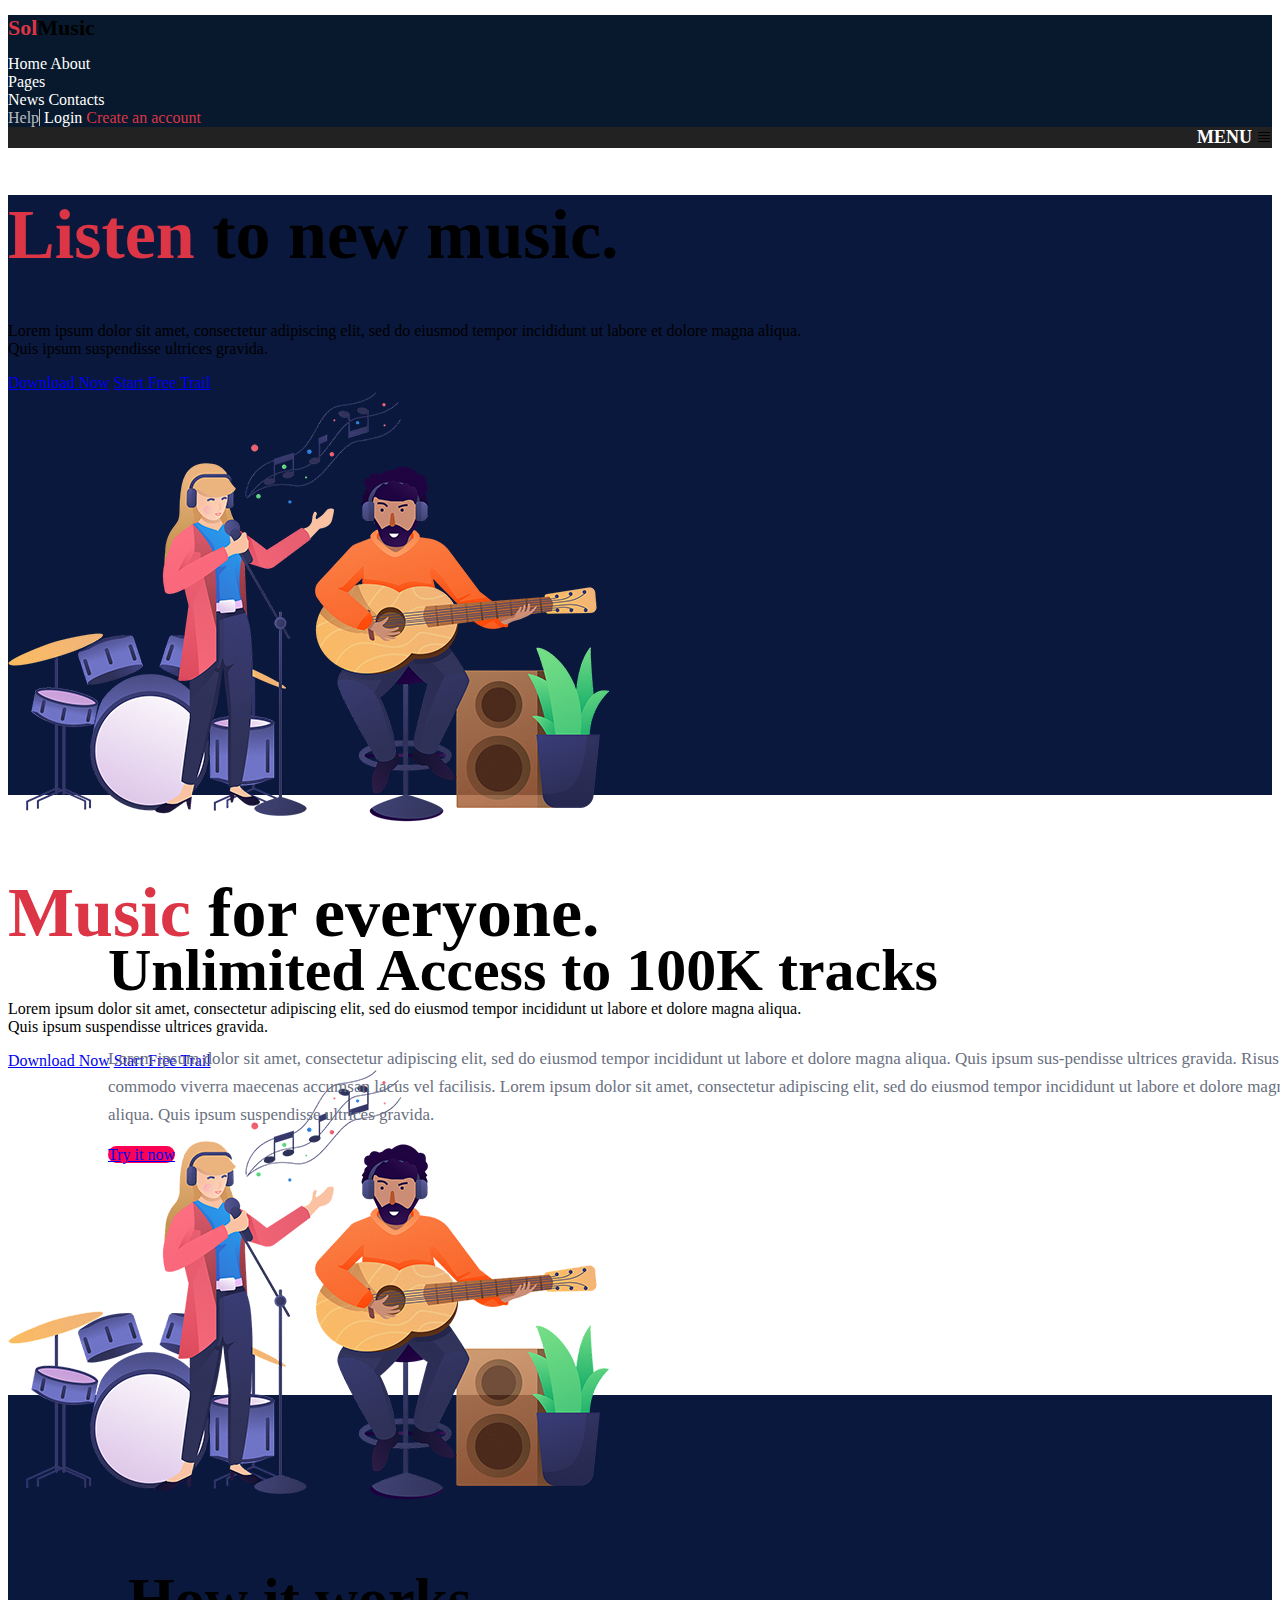
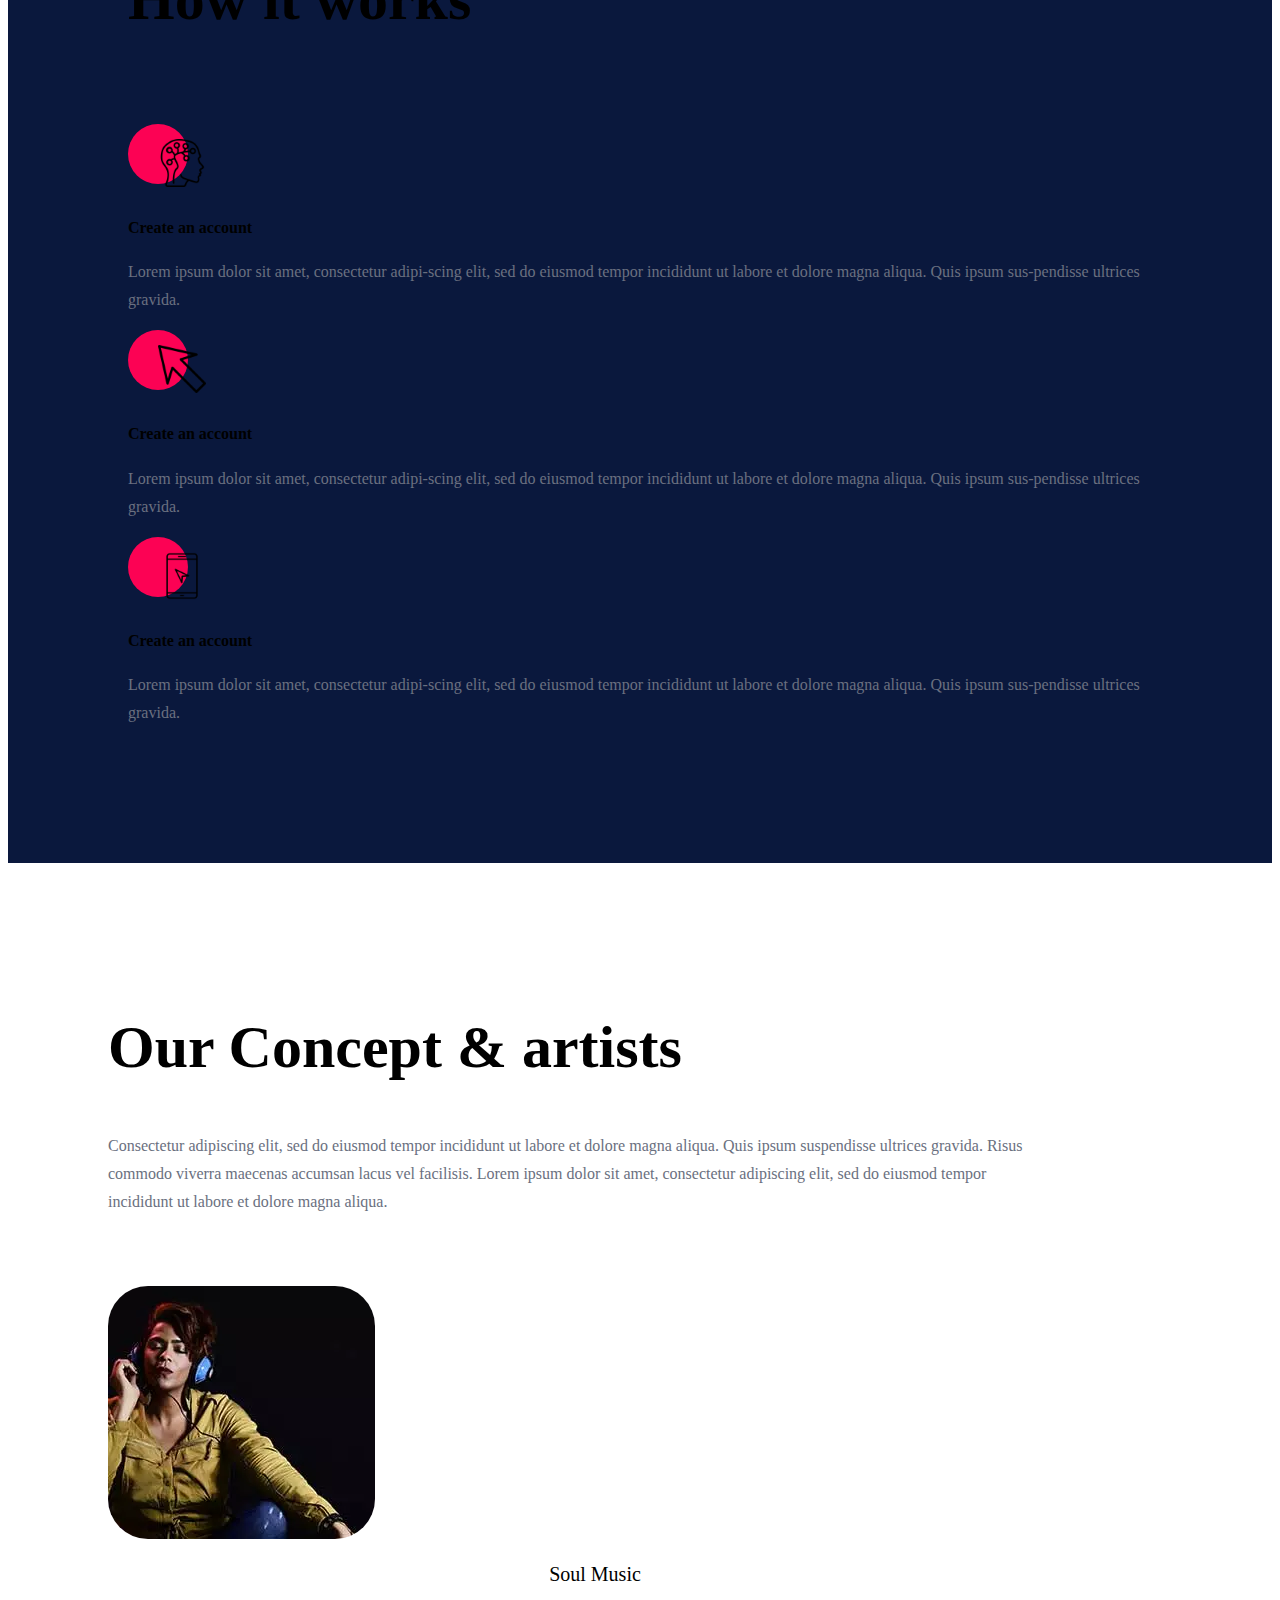
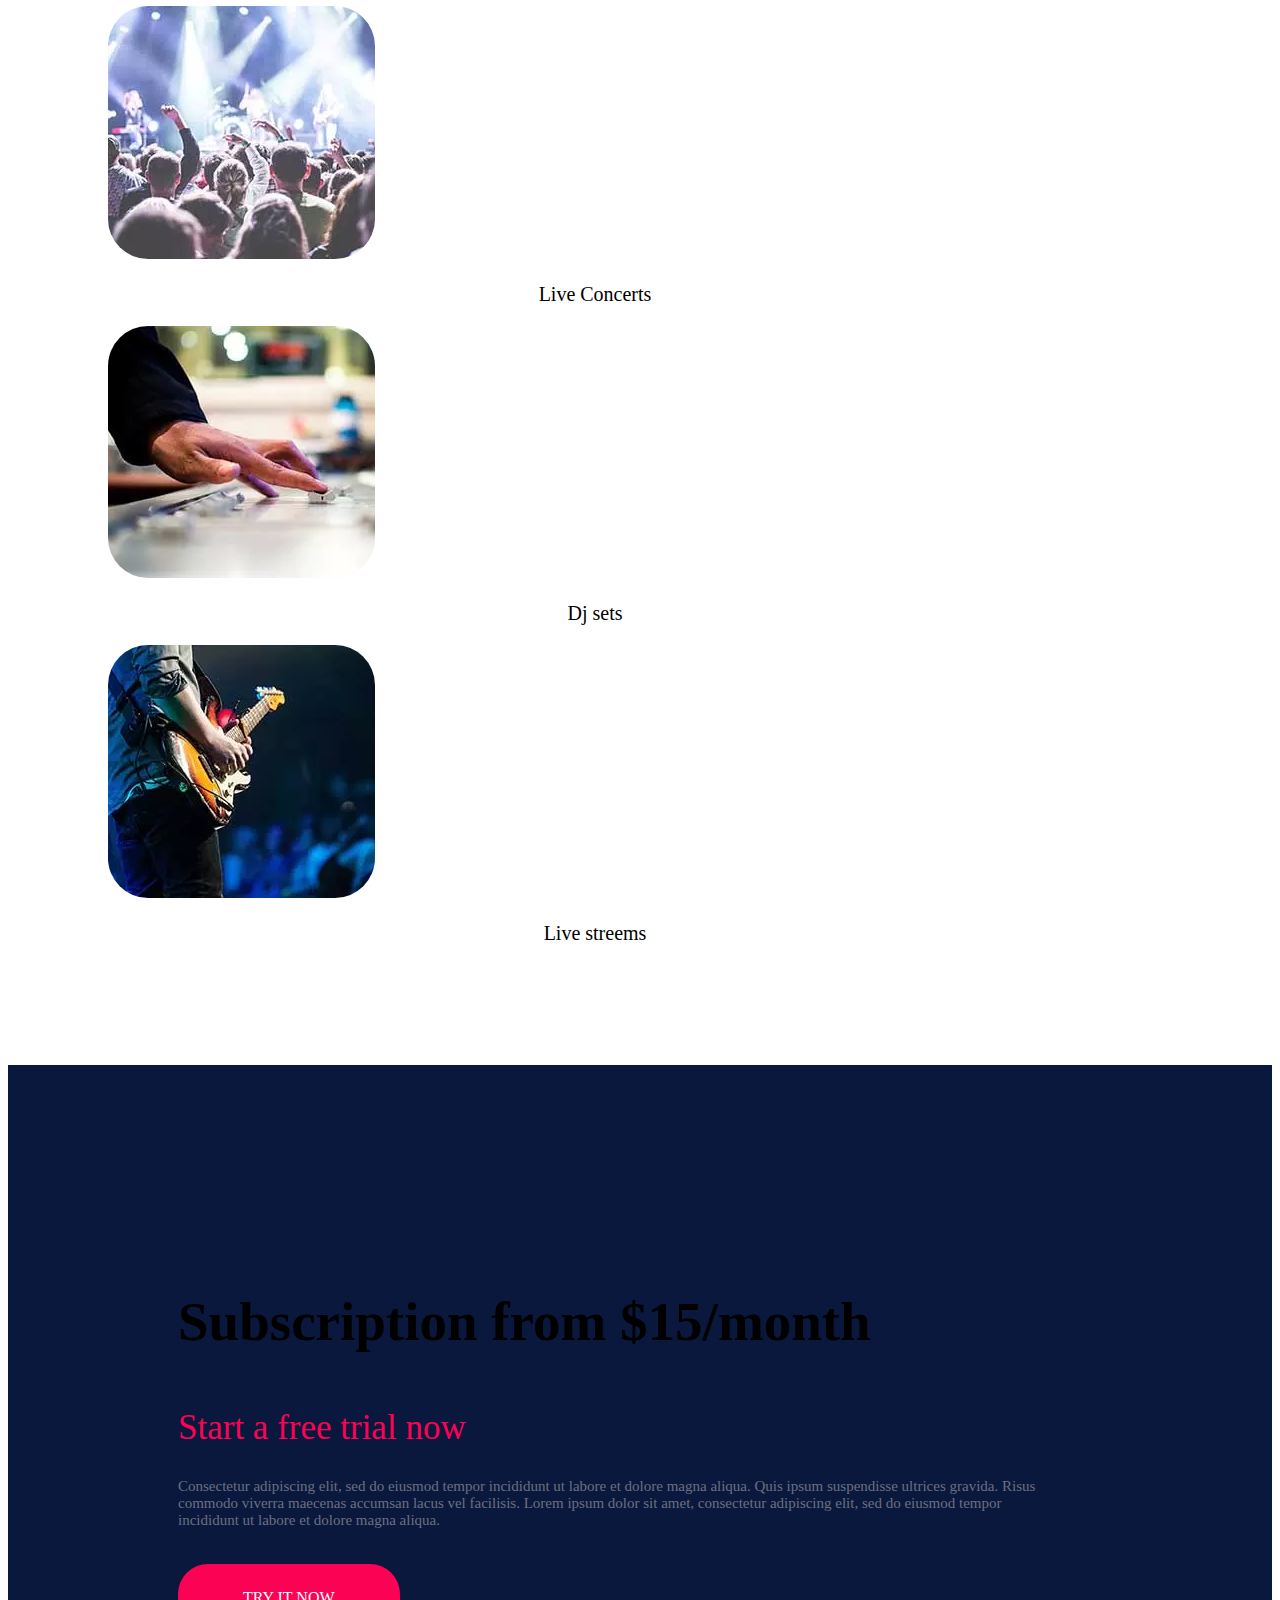
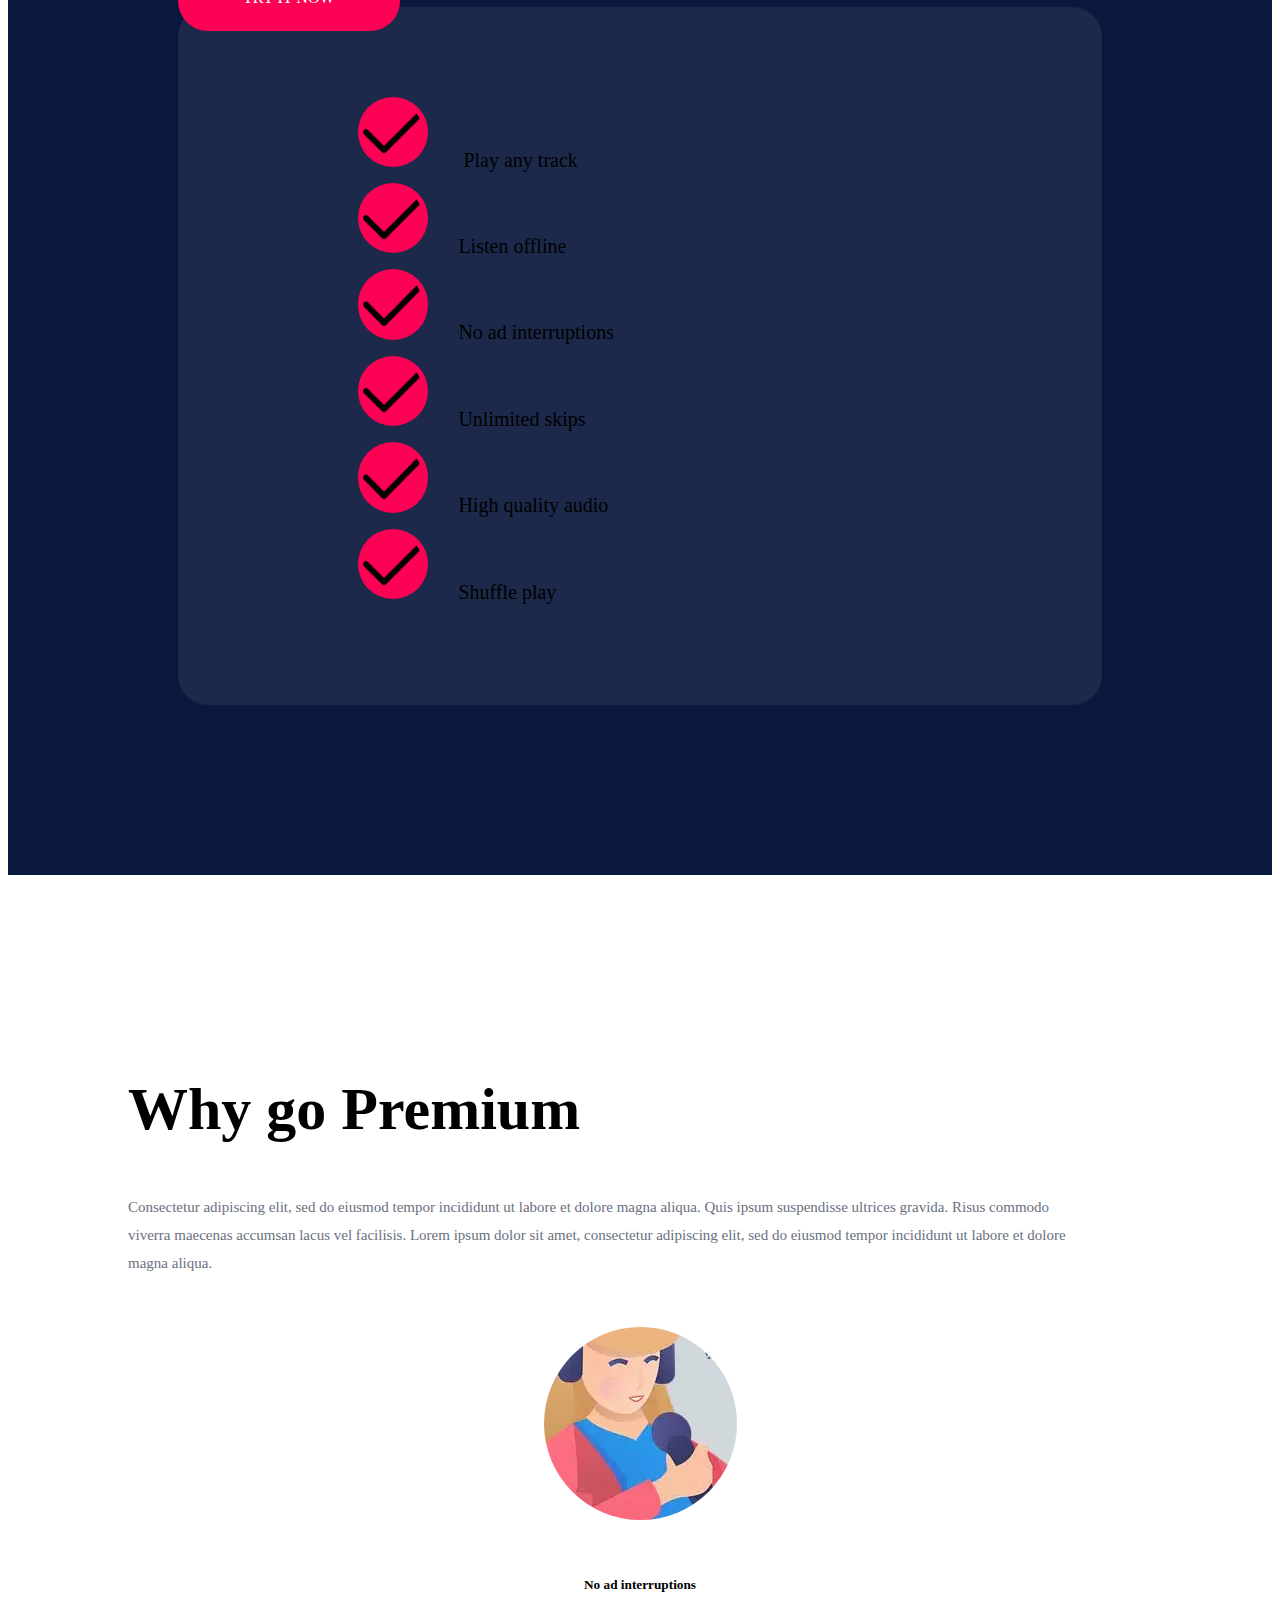
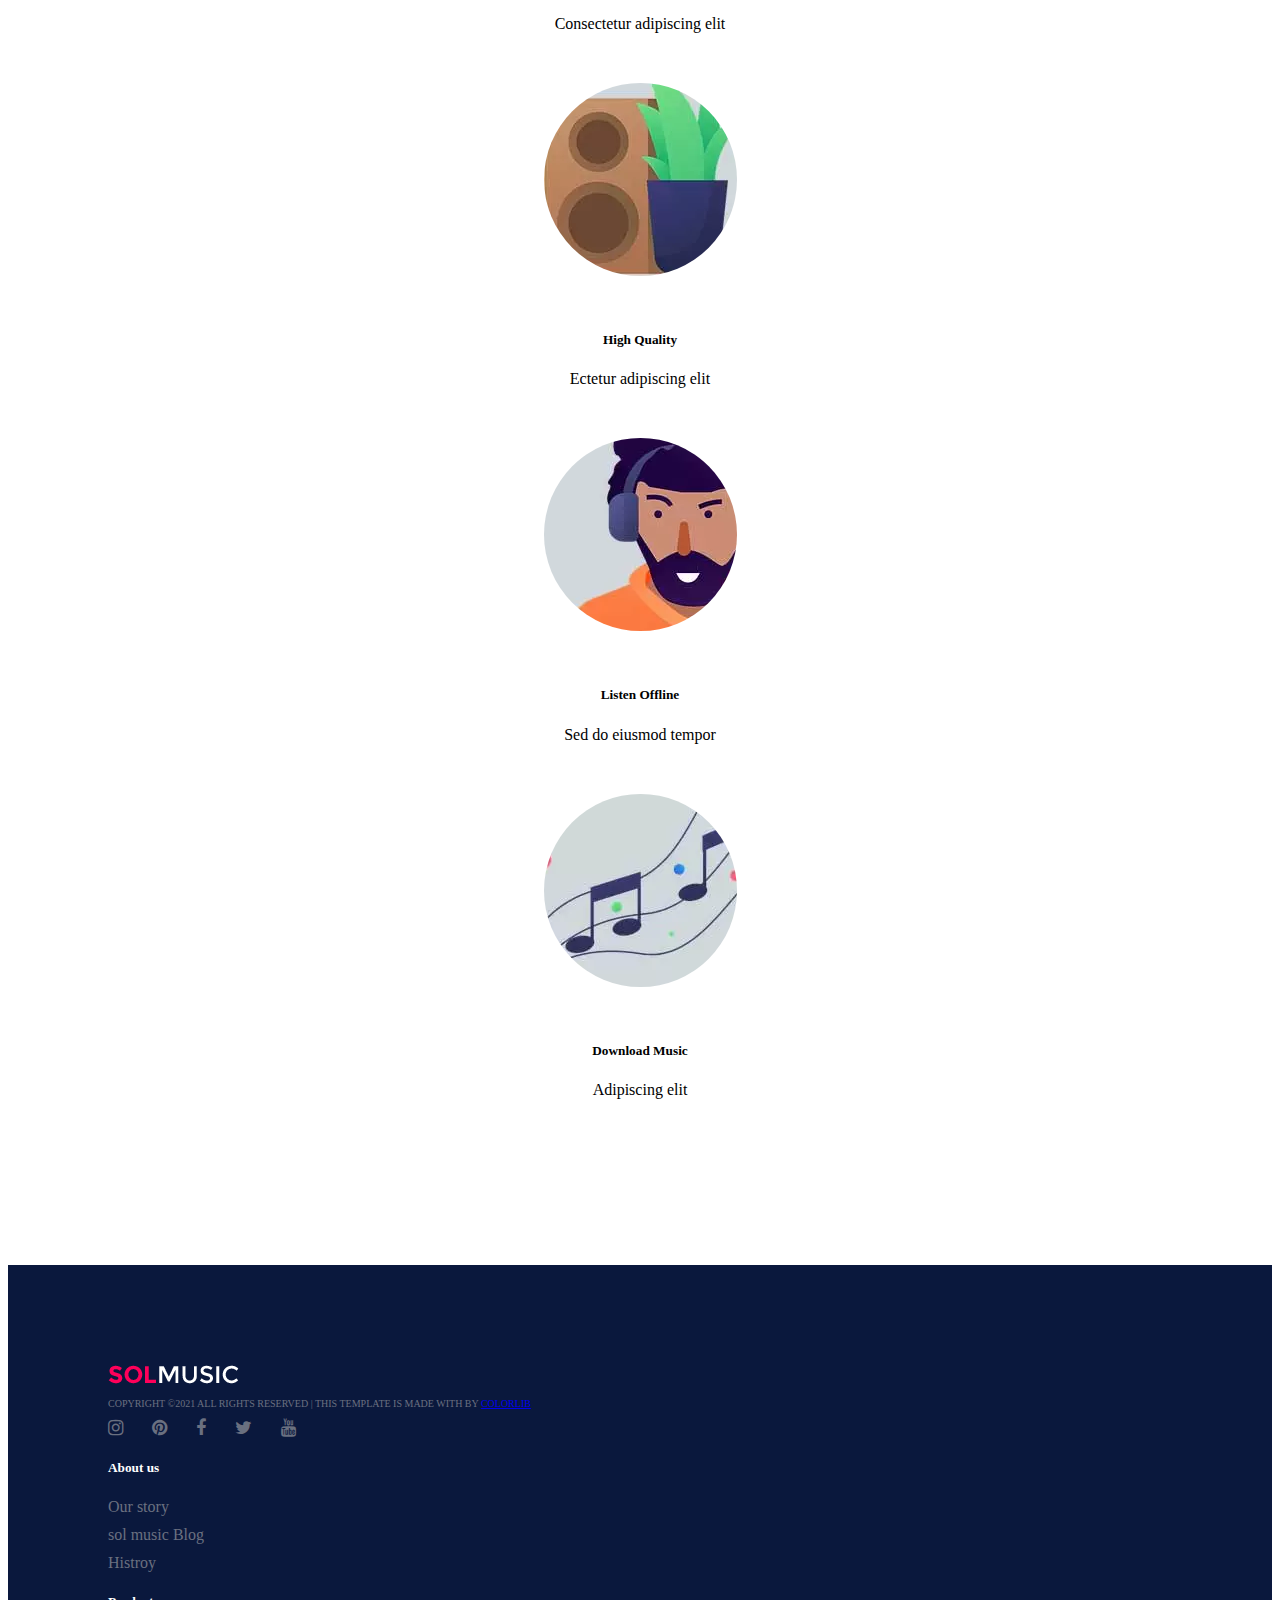
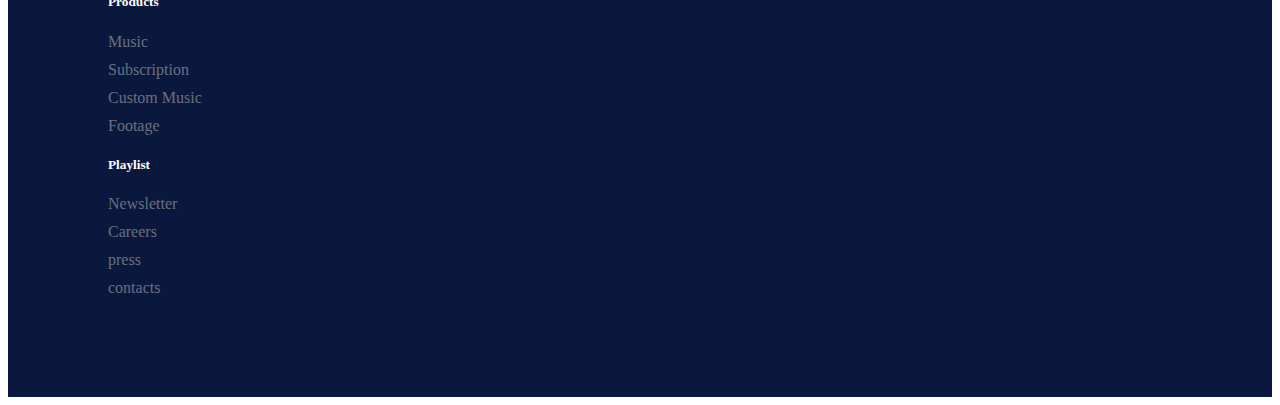
<file: index.html>
<!DOCTYPE html>
<html lang="en">
<head>
    <meta charset="UTF-8">
    <meta name="viewport" content="width=device-width, initial-scale=1.0">
    <link rel="stylesheet" href="https://cdnjs.cloudflare.com/ajax/libs/font-awesome/4.7.0/css/font-awesome.min.css">
    <link rel="stylesheet" href="https://cdn.jsdelivr.net/npm/bootstrap@4.6.0/dist/css/bootstrap.min.css" integrity="sha384-B0vP5xmATw1+K9KRQjQERJvTumQW0nPEzvF6L/Z6nronJ3oUOFUFpCjEUQouq2+l" crossorigin="anonymous">
    <link rel="stylesheet" href="https://cdn.jsdelivr.net/npm/bootstrap-icons@1.5.0/font/bootstrap-icons.css">
    <link
    rel="stylesheet"
    href="https://cdnjs.cloudflare.com/ajax/libs/animate.css/4.1.1/animate.min.css"/>
    <link rel="stylesheet" href="css/style.css">
    <title>SolMusic</title>
</head>
<body>
    <script src="https://code.jquery.com/jquery-3.5.1.slim.min.js" integrity="sha384-DfXdz2htPH0lsSSs5nCTpuj/zy4C+OGpamoFVy38MVBnE+IbbVYUew+OrCXaRkfj" crossorigin="anonymous"></script>
<script src="https://cdn.jsdelivr.net/npm/bootstrap@4.6.0/dist/js/bootstrap.bundle.min.js" integrity="sha384-Piv4xVNRyMGpqkS2by6br4gNJ7DXjqk09RmUpJ8jgGtD7zP9yug3goQfGII0yAns" crossorigin="anonymous"></script>
    <div class="wrapper">
        <div class="container-fluid nav-main">
            <div class="row py-5 px-5">
                <div class="col-2 ">
                    <h1 class="text-white text-uppercase logo"><span class="color-design ">Sol</span>Music</h1>
                </div>
                <div class="col-6 d-flex justify-content-around nav-center">
                    <a href="#">Home</a>
                    <a href="#">About</a>
                    <div class="drop-down">
                    <a href="#">Pages</a>
                    <div class="items animate__animated animate__fadeInUp animate__faster">
                        <a href="#">Category</a>
                        <a href="#">Playlist</a>
                        <a href="#">Artist</a>
                        <a href="#">Blog</a>
                        <a href="#">Contact</a>
                    </div>
                    </div>
                    <a href="#">News</a>
                    <a href="#">Contacts</a>
                </div>
                <div class="col-4 d-flex justify-content-end nav-right">
                    <a href="#" class="px-2">Help</a>
                    <a href="#" class="mr-5 px-2">Login</a>
                    <a href="#">Create an account</a>
                </div>
            </div>
            <div class="col-xl-11 tog-bar pt-3 pb-3">
                <div class="row justify-content-end">
                    <div class="col-xl-1 mr-3 p-2 bg-col rounded menu">
                        <a href="#">Menu</a>
                        <i class="bi bi-justify text-white"></i>
                    </div>
                </div>
            </div>
        </div>
        <div class="car-main">
            <div id="my-carousel" class="carousel slide" data-ride="carousel">
                <div class="carousel-inner">
                    <div class="carousel-item active">
                        <div class="row c-1">
                            <div class="col-xl-6 text-white listen">
                                <h1 class="animate__animated animate__fadeInUp"> <span class="color-design">Listen</span> to new music.</h1>
                                <p class="animate__animated animate__fadeInUp" >Lorem ipsum dolor sit amet, consectetur adipiscing elit, sed do eiusmod tempor incididunt ut labore et dolore magna aliqua. Quis ipsum suspendisse ultrices gravida.</p>
                                <a class="animate__animated animate__fadeInUp text-white text-decoration-none" href="#">Download Now</a>
                                <a class="animate__animated animate__fadeInUp text-white text-decoration-none" href="#">Start Free Trail</a>
                            </div>
                            <div class="col-xl-6 animate__animated animate__fadeInUp animate__faster">
                                <img src="img/mainback.jpg" alt="_iamimg">
                            </div>
                        </div>
                    </div>
                    <div class="carousel-item">
                        <div class="row">
                            <div class="col-xl-6 text-white music">
                                <h1 class="animate__animated animate__fadeInUp"><span class="color-design">Music</span> for everyone.</h1>
                                <p class="animate__animated animate__fadeInUp">Lorem ipsum dolor sit amet, consectetur adipiscing elit, sed do eiusmod tempor incididunt ut labore et dolore magna aliqua. Quis ipsum suspendisse ultrices gravida.</p>
                                <a class="animate__animated animate__fadeInUp text-white text-decoration-none" href="#">Download Now</a>
                                <a class="animate__animated animate__fadeInUp text-white text-decoration-none" href="#">Start Free Trail</a>
                            </div>
                            <div class="col-xl-6 animate__animated animate__fadeInUp animate__faster">
                                <img src="img/mainback.jpg" alt="_iamimg">
                            </div>
                        </div>
                    </div>
                </div>
            </div>
        </div>
        <div class="third-content">
            <div class="row justify-content-center">
                <div class="col-xl-6 third-left-content">
                    <h1>Unlimited Access to 100K tracks</h1>
                </div>
                <div class="col-xl-6 third-right-content">
                    <p class="mb-5" >Lorem ipsum dolor sit amet, consectetur adipiscing elit, sed do eiusmod tempor incididunt ut labore et dolore magna aliqua. Quis ipsum sus-pendisse ultrices gravida. Risus commodo viverra maecenas accumsan lacus vel facilisis. Lorem ipsum dolor sit amet, consectetur adipiscing elit, sed do eiusmod tempor incididunt ut labore et dolore magna aliqua. Quis ipsum suspendisse ultrices gravida.</p>
                    <a class="px-5 py-3 try-btn text-white text-decoration-none" href="#">Try it now</a>
                </div>
            </div>
        </div>
        <div class="cards">
            <h2 class="text-white how-head">How it works</h2>
            <div class="row m-0 justify-content-center">
                <div class="col-xl-4 c1 text-white">
                    <div class="pad">
                        <img class="rounded-circle" src="img/brain.png" alt="_iamimg">
                    </div>
                    <h4>Create an account</h4>
                    <p>Lorem ipsum dolor sit amet, consectetur adipi-scing elit, sed do eiusmod tempor incididunt ut labore et dolore magna aliqua. Quis ipsum sus-pendisse ultrices gravida.</p>
                </div>
                <div class="col-xl-4 c2 text-white">
                    <div class="pad">
                        <img class="rounded-circle" src="img/left-up.png" alt="_iamimg">
                    </div>
                    <h4>Create an account</h4>
                    <p>Lorem ipsum dolor sit amet, consectetur adipi-scing elit, sed do eiusmod tempor incididunt ut labore et dolore magna aliqua. Quis ipsum sus-pendisse ultrices gravida.</p>
                </div>
                <div class="col-xl-4 c3 text-white">
                    <div class="pad">
                        <img class="rounded-circle" src="img/mobile-phone.png" alt="_iamimg">
                    </div>
                    <h4>Create an account</h4>
                    <p>Lorem ipsum dolor sit amet, consectetur adipi-scing elit, sed do eiusmod tempor incididunt ut labore et dolore magna aliqua. Quis ipsum sus-pendisse ultrices gravida.</p>
                </div>
            </div>
        </div>
        <div class="concept">
            <div class="row concept-cont justify-content-around">
                <div class="col-xl-6">
                    <h2>Our Concept & artists</h2>
                </div>
                <div class="col-xl-6">
                    <p>Consectetur adipiscing elit, sed do eiusmod tempor incididunt ut labore et dolore magna aliqua. Quis ipsum suspendisse ultrices gravida. Risus commodo viverra maecenas accumsan lacus vel facilisis. Lorem ipsum dolor sit amet, consectetur adipiscing elit, sed do eiusmod tempor incididunt ut labore et dolore magna aliqua.</p>
                </div>
            </div>
            <div class="row  justify-content-between con-pimg">
                <div class="col-xl-2 con-i">
                    <img src="img/soul.jpg" alt="_iamsoul">
                    <p>Soul Music</p>
                </div>
                <div class="col-xl-2 con-i"> 
                    <img src="img/liveconc.jpg" alt="_iamimg">
                    <p>Live Concerts</p>
                </div>
                <div class="col-xl-2 con-i">
                    <img src="img/dj.jpg" alt="_iamimg">
                    <p>Dj sets</p>
                </div>
                <div class="col-xl-2 con-i px-3">
                    <img src="img/live.jpg" alt="_iamimg">
                    <p>Live streems</p>
                </div>
            </div>
        </div>
        <div class="subscription text-white">
            <div class="row justify-content-around">
                <div class="col-xl-6 sub-c1">
                    <h3>Subscription from $15/month</h3>
                    <p>Start a free trial now</p>
                    <p>Consectetur adipiscing elit, sed do eiusmod tempor incididunt ut labore et dolore magna aliqua. Quis ipsum suspendisse ultrices gravida. Risus commodo viverra maecenas accumsan lacus vel facilisis. Lorem ipsum dolor sit amet, consectetur adipiscing elit, sed do eiusmod tempor incididunt ut labore et dolore magna aliqua.</p>
                    <a href="#">Try it now</a>
                </div>
                <div class="col-xl-6 sub-c2">
                    <ul>
                        <li> <img src="img/check.png" alt="_iamimg"> Play any track</li>
                        <li><img src="img/check.png" alt="_iamimg">Listen offline</li>
                        <li><img src="img/check.png" alt="_iamimg">No ad interruptions</li>
                        <li><img src="img/check.png" alt="_iamimg">Unlimited skips</li>
                        <li><img src="img/check.png" alt="_iamimg">High quality audio</li>
                        <li><img src="img/check.png" alt="_iamimg">Shuffle play</li>
                    </ul>
                </div>
            </div>
        </div>
        <div class="premium">
            <div class="row m-0 premium-cont justify-content-center">
                <div class="col-xl-5">
                    <h2>Why go Premium</h2>
                </div>
                <div class="col-xl-6">
                    <p>Consectetur adipiscing elit, sed do eiusmod tempor incididunt ut labore et dolore magna aliqua. Quis ipsum suspendisse ultrices gravida. Risus commodo viverra maecenas accumsan lacus vel facilisis. Lorem ipsum dolor sit amet, consectetur adipiscing elit, sed do eiusmod tempor incididunt ut labore et dolore magna aliqua.</p>
                </div>
            </div>
            <div class="row m-0 justify-content-around premium-pimg">
                <div class="col-xl-3 premium-i">
                    <img src="img/noad.jpg" alt="_iamsoul">
                    <h5>No ad interruptions</h5>
                    <p>Consectetur adipiscing elit</p>
                </div>
                <div class="col-xl-3 premium-i"> 
                    <img src="img/high.jpg" alt="_iamimg">
                    <h5>High Quality</h5>
                    <p>Ectetur adipiscing elit</p>
                </div>
                <div class="col-xl-3 premium-i">
                    <img src="img/listen.jpg" alt="_iamimg">
                    <h5>Listen Offline</h5>
                    <p> Sed do eiusmod tempor</p>
                </div>
                <div class="col-xl-3 premium-i px-3">
                    <img src="img/download.jpg" alt="_iamimg">
                    <h5>Download Music</h5>
                    <p>Adipiscing elit</p>
                </div>
            </div>
        </div>
        <div class="footer">
            <div class="row justify-content-around">
                <div class="col-xl-6 foot-icon">
                    <img src="img/solmusic.webp" alt="_iamimg">
                    <p class="mt-3" >COPYRIGHT ©2021 ALL RIGHTS RESERVED | THIS TEMPLATE IS MADE WITH  BY <a class="text-decoration-none" href="#">COLORLIB</a></p>
                    <i class="fa fa-instagram" aria-hidden="true"></i>
                    <i class="fa fa-pinterest" aria-hidden="true"></i>
                    <i class="fa fa-facebook" aria-hidden="true"></i>
                    <i class="fa fa-twitter" aria-hidden="true"></i>
                    <i class="fa fa-youtube" aria-hidden="true"></i>
                </div>
                <div class="col-xl-2 f1 align-content-between">
                    <h5>About us</h5>
                    <a href="#">Our story</a>
                    <a href="#">sol music Blog</a>
                    <a href="#">Histroy</a>
                </div>
                <div class="col-xl-2 f2">
                    <h5>Products</h5>
                    <a href="#">Music</a>
                    <a href="#">Subscription</a>
                    <a href="#">Custom Music</a>
                    <a href="#">Footage</a>
                </div>
                <div class="col-xl-2 f3">
                    <h5>Playlist</h5>
                <a href="#">Newsletter</a>
                <a href="#">Careers</a>
                <a href="#">press</a>
                <a href="#">contacts</a>
                </div>
                
            </div>
        </div>
    </div>
</body>
</html>
</file>
<file: css/style.css>
.nav-main{
    background: #08192d;
}
.logo{
    font-size: 22px;
}
.color-design{
    color: #dc3545;
}
.nav-center,.nav-right{
    font-size: 16px;
}
.tog-bar{
    background-color: #4c4c4c;
    margin: 0px auto;
    text-align: end;

}
.menu{
    cursor: pointer;
}
.nav-right a{
    text-decoration: none;
    color: #fff;
}
.nav-right a:last-child{
    color: #dc3545;
}
.nav-right a:first-child{
    border-right: 1px solid #fff;
    opacity: 0.7;
}
.nav-center a{
    text-decoration: none;
    color: #fff;
}
.tog-bar a{
    text-decoration: none;
    color: #fff;
    font-size: 18px;
    text-transform: uppercase;
    font-weight: bold;
}
.bg-col{
    background-color: #222222;
}


.items{
    display: none;
}
.drop-down{
    position: relative;
}

.drop-down:hover .items{
    display: block;
}
.items{
    background-color: #fff;
    padding: 25px;
    width: 200px;
    height: 200px;
    position: absolute;
    top: 80px;
    z-index: 999;
}
.items a{
    display: block;
    color: #000;
    padding-bottom: 10px;
}
/* 
    carousel items
*/
.car-main{
    width: 100%;
    height: 600px;
    background-color: #0a183d;
}

.listen h1,.music h1{
    font-size: 70px;
    width: 50%;
}
.listen p,.music p{
    width: 63%;
}

.third-content{
    width: 100%;
    min-height: 400px;
    padding: 100px;
}
.try-btn{
    background-color: #fc0254;
    border-radius: 50px;
}
.third-left-content h1{
    font-size: 60px;
}
.third-right-content p{
    width: 95%;
    font-size: 17px;
    line-height: 28px;
    color: #6a7080;
}
.how-head{
    font-size: 60px;
    margin-bottom: 90px;
}
.pad{
background-color: #fc0254;
width:60px;
height:60px;
border-radius: 100%;
position: relative;
margin-bottom: 35px;
}
.c1 img{
    transform: rotateY(180deg);
}
.c1 img,.c2 img,.c3 img{
    width: 80%;
    z-index: 999;
    position: relative;
    left: 30px;
    top: 15px;
}
.cards{
    background-color: #0a183d;
    padding: 120px;
}
.c1 p, .c2 p,.c3 p{
    margin-top: 20px;
    color: #6a7080;
    line-height: 28px;
}


.concept{
    padding: 100px;
}
.concept-cont{
    margin-bottom: 70px;
}
.concept-cont h2 {
    font-size: 60px;
    width: 90%;
}
.concept-cont p{
    width: 88%;
    line-height: 28px;
    color: #6a7080;
}
.con-pimg{
    padding-right: 120px;
    margin-top: 30px;
}
.con-i p{
    text-align: center;
    font-size: 20px;
    font-weight: 500;
    margin-left:30px ;
}
.con-i img{
    border-radius: 40px;
}


.subscription{
    background-color: #0a183d;
    padding: 170px;
}

.sub-c1 h3{
    font-size: 55px;
    width: 75%;
}
.sub-c1 p:nth-child(2){
    color: #fc0254;
    font-size: 35px;
    margin-bottom: 30px;
}
.sub-c1 p:nth-child(3){
    font-size: 15px;
    color: #6a7080;
    width: 94%; 
    margin-bottom: 60px;
}
.sub-c1 a{
    padding: 25px 65px;
    color: #fff;
    background-color: #fc0254;
    border-radius: 30px;
    text-transform: uppercase;
    text-decoration: none;
}
.sub-c2{
    background-color: #1c294a;
    border-radius: 30px;
    padding: 70px 140px;
}
.sub-c2 ul{
    line-height: 46px;
    font-size: 20px;
    list-style: none;
}
.sub-c2 img{
    width: 10%;
    padding: 5px;
    background-color: #fc0254;
    border-radius: 100%;
    margin-right: 30px;
}

.premium{
    padding: 150px 120px;
}

.premium-cont h2{
    font-size: 60px;
}
.premium-cont p{
    width: 92%;
    color: #6a7080;
    line-height: 28px;
    font-size: 15px;
}

.premium-i{
    text-align: center;
    margin-top: 50px;
}
.premium-i img{
    border-radius: 100%;
    margin-bottom: 30px;
}

.footer{
    background-color: #0a183d;
    padding: 100px;
}
.foot-icon p{
    font-size: 10px;
    color: #6a7080;
}
.foot-icon .fa{
    color: #6a7080;
    margin-right: 25px;
    font-size: 18px;
}
.f1 h5,.f2 h5,.f3 h5{
    color: #fff;
}
.f1 a,.f2 a,.f3 a{
    display: flex;
    flex-direction: column;
    text-decoration: none;
    color: #6a7080;
    margin-top: 10px;
}
</file>
